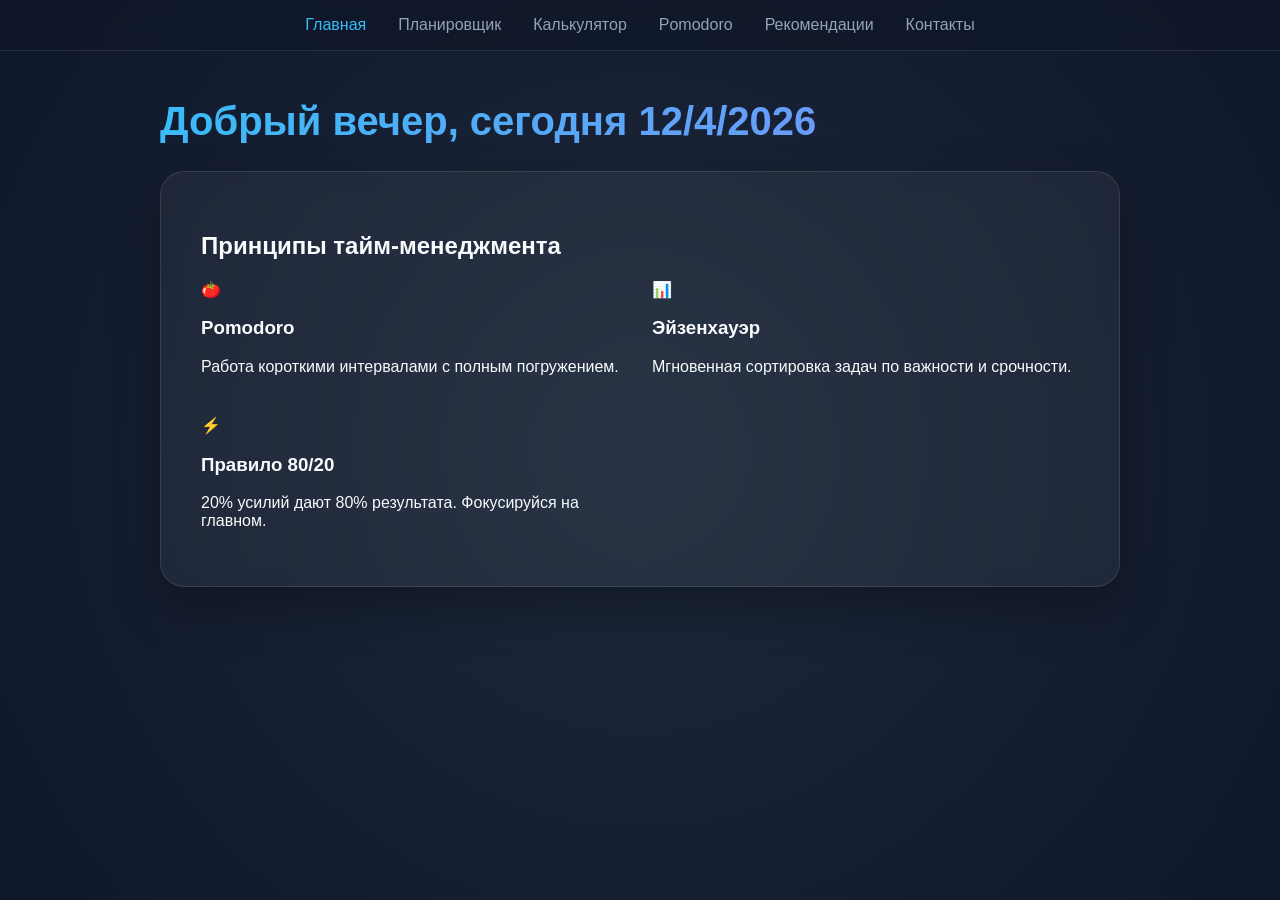
<file: index.html>
<!DOCTYPE html>
<html lang="ru">
<head>
    <meta charset="UTF-8">
    <meta name="viewport" content="width=device-width, initial-scale=1.0">
    <title>Time Management - Focus Flow</title>
    <link rel="stylesheet" href="style.css">
</head>
<body>
    <div class="bg-animate"></div>
    <nav class="glass-nav">
        <div class="nav-links">
            <a href="index.html" class="active">Главная</a>
            <a href="planner.html">Планировщик</a>
            <a href="productivity.html">Калькулятор</a>
            <a href="pomodoro.html">Pomodoro</a>
            <a href="tips.html">Рекомендации</a>
            <a href="contact.html">Контакты</a>
        </div>
    </nav>
    <main class="container fade-in">
        <header class="hero">
            <h1 id="welcome-msg" class="gradient-text"></h1>
            <div id="clock" class="digital-clock"></div>
        </header>
        
        <section class="glass-card main-content">
            <h2>Принципы тайм-менеджмента</h2>
            <div class="principles-grid">
                <div class="principle-item">
                    <span class="icon">🍅</span>
                    <h3>Pomodoro</h3>
                    <p>Работа короткими интервалами с полным погружением.</p>
                </div>
                <div class="principle-item">
                    <span class="icon">📊</span>
                    <h3>Эйзенхауэр</h3>
                    <p>Мгновенная сортировка задач по важности и срочности.</p>
                </div>
                <div class="principle-item">
                    <span class="icon">⚡</span>
                    <h3>Правило 80/20</h3>
                    <p>20% усилий дают 80% результата. Фокусируйся на главном.</p>
                </div>
            </div>
        </section>
    </main>
    <script src="script.js"></script>
</body>
</html>
</file>
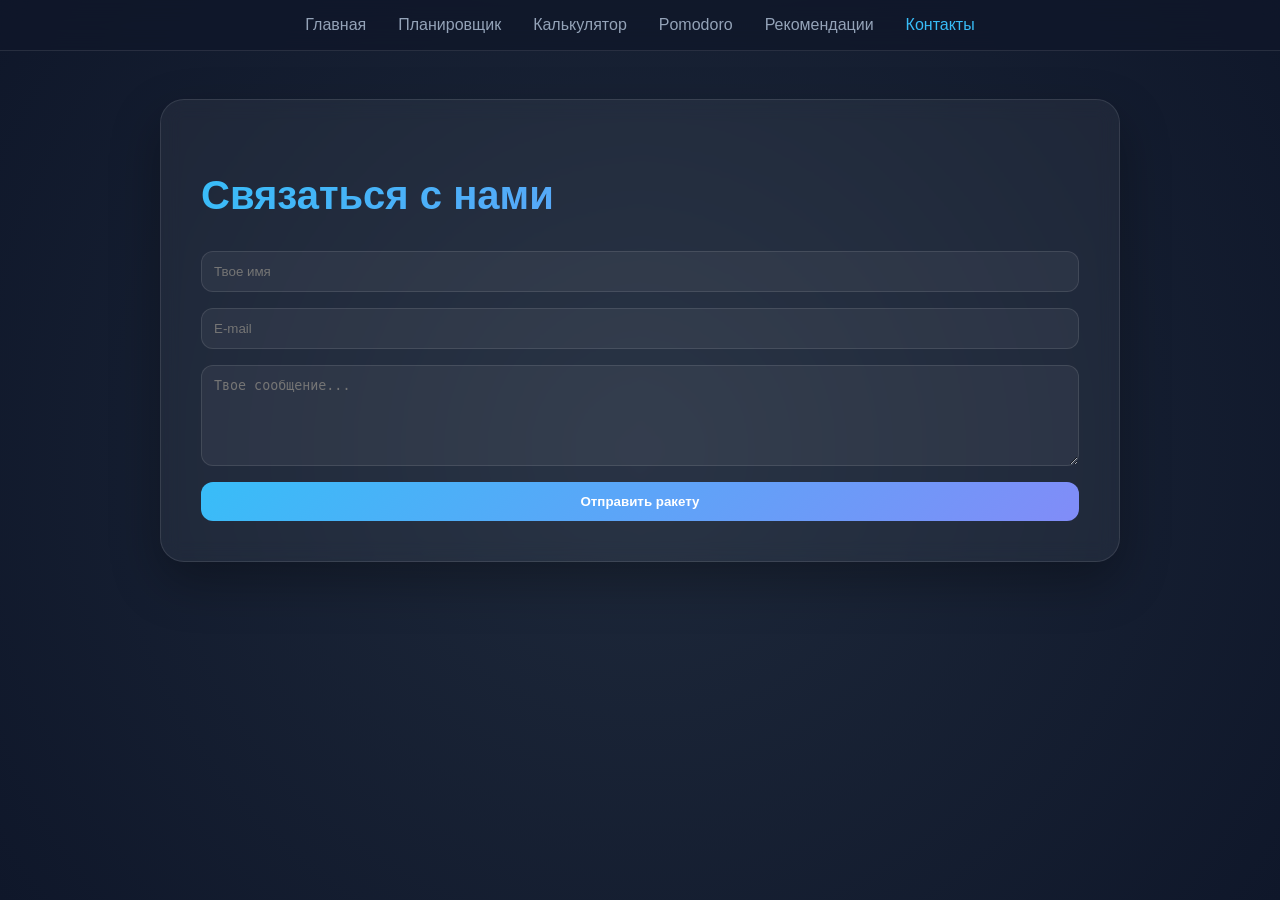
<file: contact.html>
<!DOCTYPE html>
<html lang="ru">
<head>
    <meta charset="UTF-8">
    <meta name="viewport" content="width=device-width, initial-scale=1.0">
    <title>Контакты - Focus Flow</title>
    <link rel="stylesheet" href="style.css">
</head>
<body>
    <div class="bg-animate"></div>
    <nav class="glass-nav">
        <div class="nav-links">
            <a href="index.html">Главная</a>
            <a href="planner.html">Планировщик</a>
            <a href="productivity.html">Калькулятор</a>
            <a href="pomodoro.html">Pomodoro</a>
            <a href="tips.html">Рекомендации</a>
            <a href="contact.html" class="active">Контакты</a>
        </div>
    </nav>
    <main class="container fade-in">
        <section class="glass-card form-container">
            <h2 class="gradient-text">Связаться с нами</h2>
            <form id="contact-form" class="styled-form">
                <input type="text" id="user-name" placeholder="Твое имя" required>
                <input type="email" id="user-email" placeholder="E-mail" required>
                <textarea id="user-msg" placeholder="Твое сообщение..." rows="5"></textarea>
                <button type="submit" class="btn-primary">Отправить ракету</button>
            </form>
            <div id="form-status" class="status-msg"></div>
        </section>
    </main>
    <script src="script.js"></script>
</body>
</html>
</file>
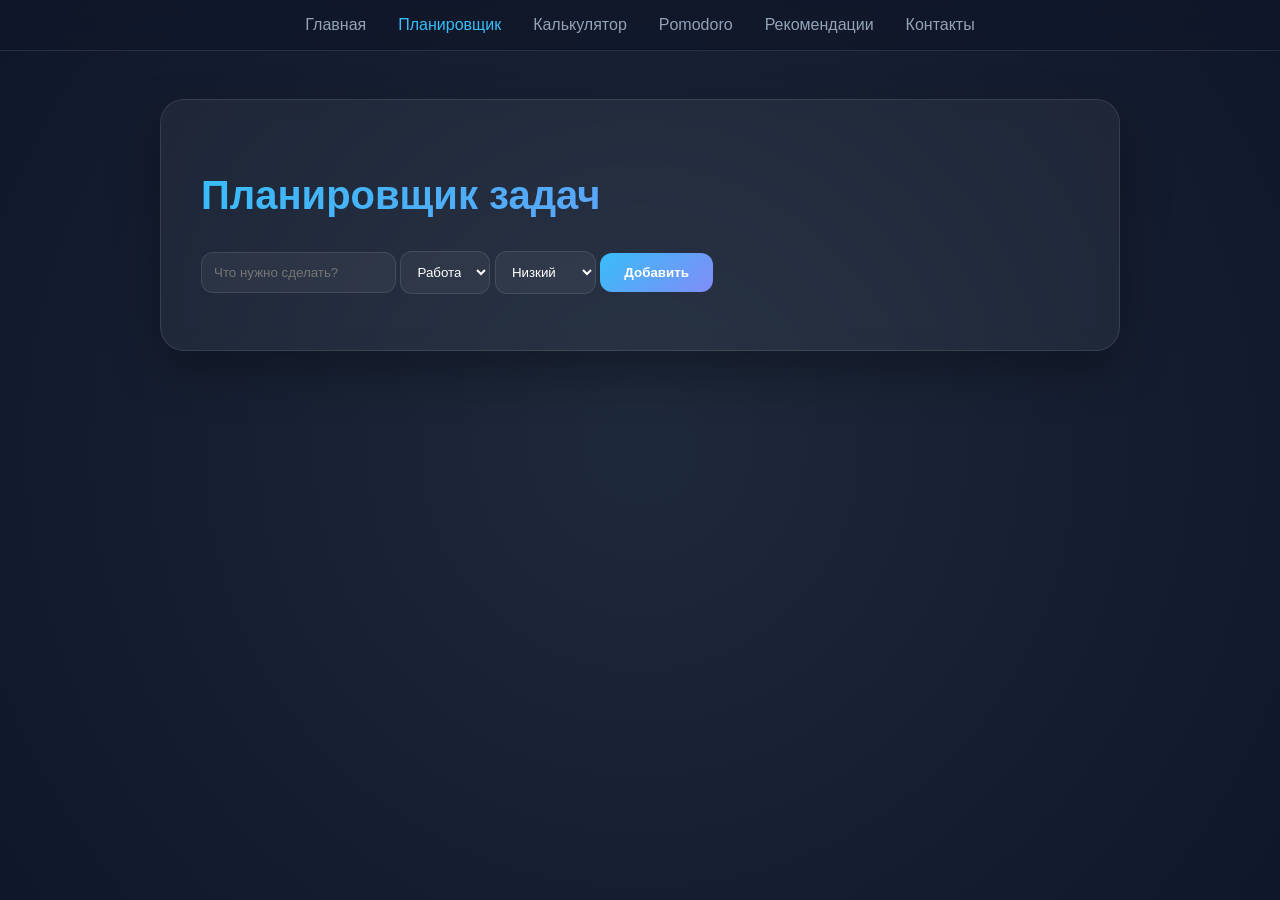
<file: planner.html>
<!DOCTYPE html>
<html lang="ru">
<head>
    <meta charset="UTF-8">
    <meta name="viewport" content="width=device-width, initial-scale=1.0">
    <title>Планировщик - Focus Flow</title>
    <link rel="stylesheet" href="style.css">
</head>
<body>
    <div class="bg-animate"></div>
    <nav class="glass-nav">
        <div class="nav-links">
            <a href="index.html">Главная</a>
            <a href="planner.html" class="active">Планировщик</a>
            <a href="productivity.html">Калькулятор</a>
            <a href="pomodoro.html">Pomodoro</a>
            <a href="tips.html">Рекомендации</a>
            <a href="contact.html">Контакты</a>
        </div>
    </nav>
    <main class="container fade-in">
        <section class="glass-card">
            <h2 class="gradient-text">Планировщик задач</h2>
            <div class="input-group">
                <input type="text" id="task-input" placeholder="Что нужно сделать?">
                <select id="task-category">
                    <option value="Работа">Работа</option>
                    <option value="Учеба">Учеба</option>
                    <option value="Отдых">Отдых</option>
                </select>
                <select id="task-priority">
                    <option value="Низкий">Низкий</option>
                    <option value="Средний">Средний</option>
                    <option value="Высокий">Высокий</option>
                </select>
                <button onclick="addTask()" class="btn-primary">Добавить</button>
            </div>
            <ul id="task-list" class="styled-list"></ul>
        </section>
    </main>
    <script src="script.js"></script>
</body>
</html>
</file>
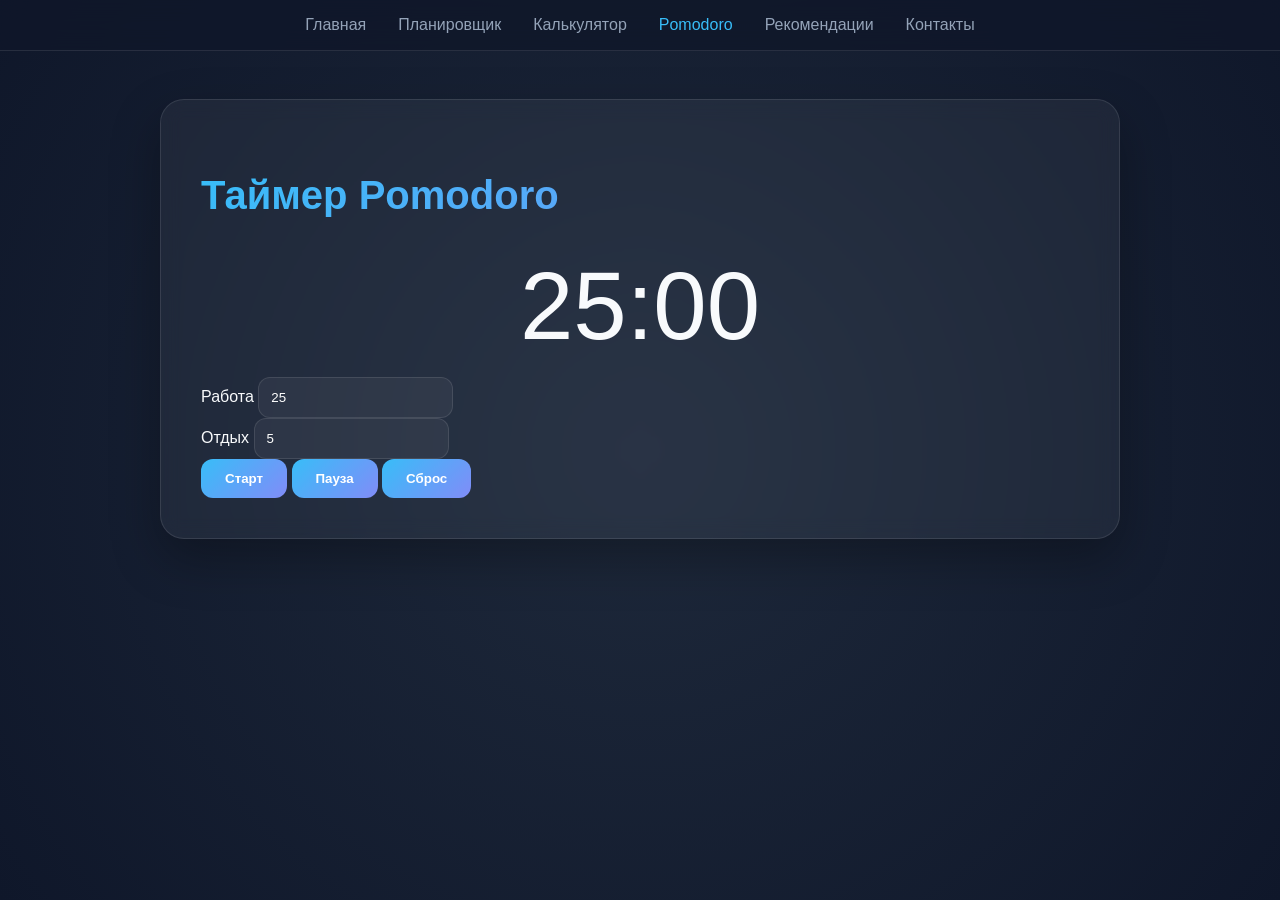
<file: pomodoro.html>
<!DOCTYPE html>
<html lang="ru">
<head>
    <meta charset="UTF-8">
    <meta name="viewport" content="width=device-width, initial-scale=1.0">
    <title>Pomodoro - Focus Flow</title>
    <link rel="stylesheet" href="style.css">
</head>
<body>
    <div class="bg-animate"></div>
    <nav class="glass-nav">
        <div class="nav-links">
            <a href="index.html">Главная</a>
            <a href="planner.html">Планировщик</a>
            <a href="productivity.html">Калькулятор</a>
            <a href="pomodoro.html" class="active">Pomodoro</a>
            <a href="tips.html">Рекомендации</a>
            <a href="contact.html">Контакты</a>
        </div>
    </nav>
    <main class="container fade-in">
        <section class="glass-card pomodoro-engine">
            <h2 class="gradient-text">Таймер Pomodoro</h2>
            <div id="pomo-display" class="timer-display">25:00</div>
            <div class="pomo-settings">
                <div class="setting-item">
                    <label>Работа</label>
                    <input type="number" id="work-time" value="25">
                </div>
                <div class="setting-item">
                    <label>Отдых</label>
                    <input type="number" id="break-time" value="5">
                </div>
            </div>
            <div class="controls">
                <button onclick="startPomo()" class="btn-start">Старт</button>
                <button onclick="pausePomo()" class="btn-pause">Пауза</button>
                <button onclick="resetPomo()" class="btn-reset">Сброс</button>
            </div>
        </section>
    </main>
    <script src="script.js"></script>
</body>
</html>
</file>
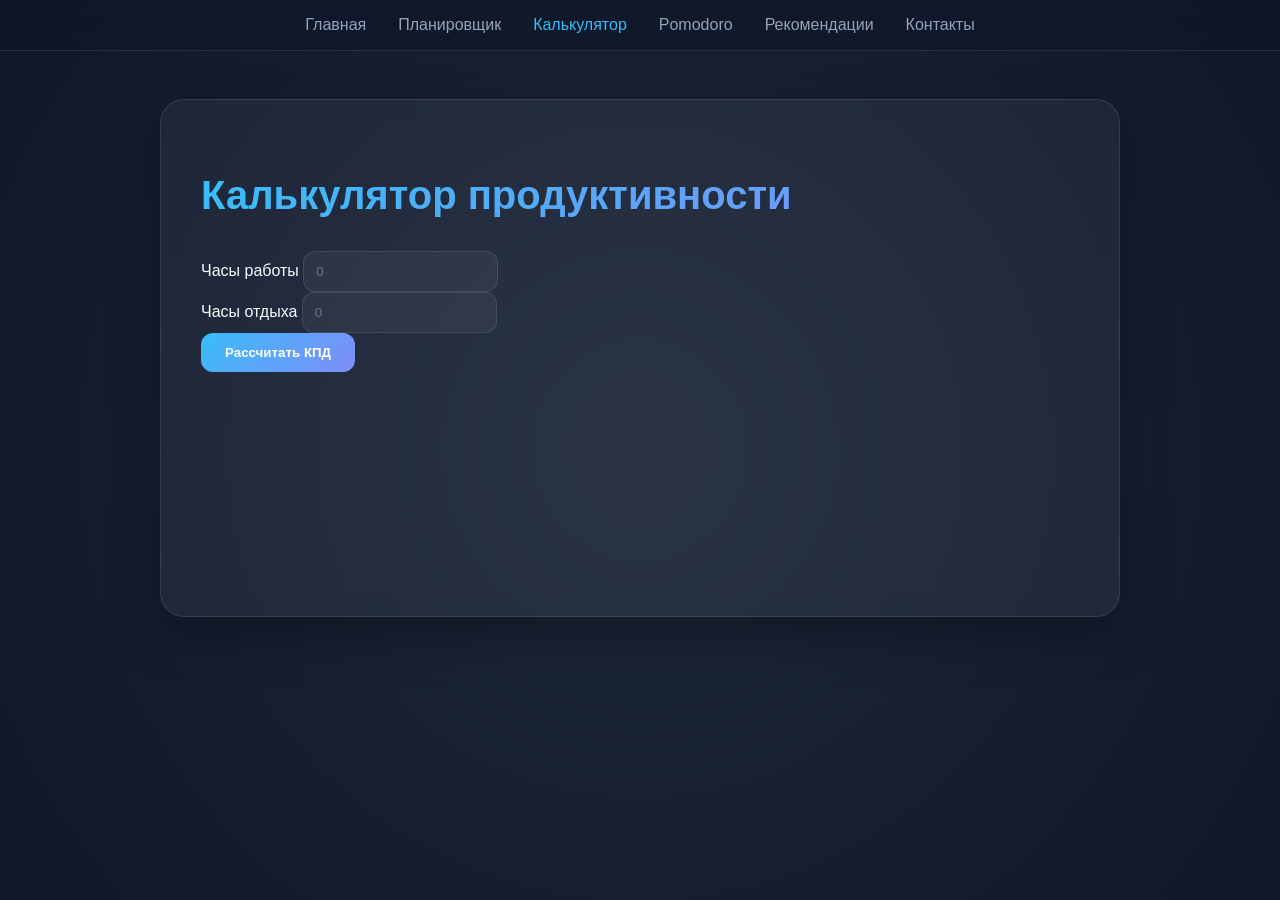
<file: productivity.html>
<!DOCTYPE html>
<html lang="ru">
<head>
    <meta charset="UTF-8">
    <meta name="viewport" content="width=device-width, initial-scale=1.0">
    <title>Калькулятор - Focus Flow</title>
    <link rel="stylesheet" href="style.css">
</head>
<body>
    <div class="bg-animate"></div>
    <nav class="glass-nav">
        <div class="nav-links">
            <a href="index.html">Главная</a>
            <a href="planner.html">Планировщик</a>
            <a href="productivity.html" class="active">Калькулятор</a>
            <a href="pomodoro.html">Pomodoro</a>
            <a href="tips.html">Рекомендации</a>
            <a href="contact.html">Контакты</a>
        </div>
    </nav>
    <main class="container fade-in">
        <section class="glass-card centered">
            <h2 class="gradient-text">Калькулятор продуктивности</h2>
            <div class="calc-inputs">
                <div class="field">
                    <label>Часы работы</label>
                    <input type="number" id="prod-work" placeholder="0">
                </div>
                <div class="field">
                    <label>Часы отдыха</label>
                    <input type="number" id="prod-rest" placeholder="0">
                </div>
                <button onclick="calculateProductivity()" class="btn-primary">Рассчитать КПД</button>
            </div>
            <div id="calc-result" class="result-badge"></div>
            <canvas id="prod-chart" width="200" height="200"></canvas>
        </section>
    </main>
    <script src="script.js"></script>
</body>
</html>
</file>
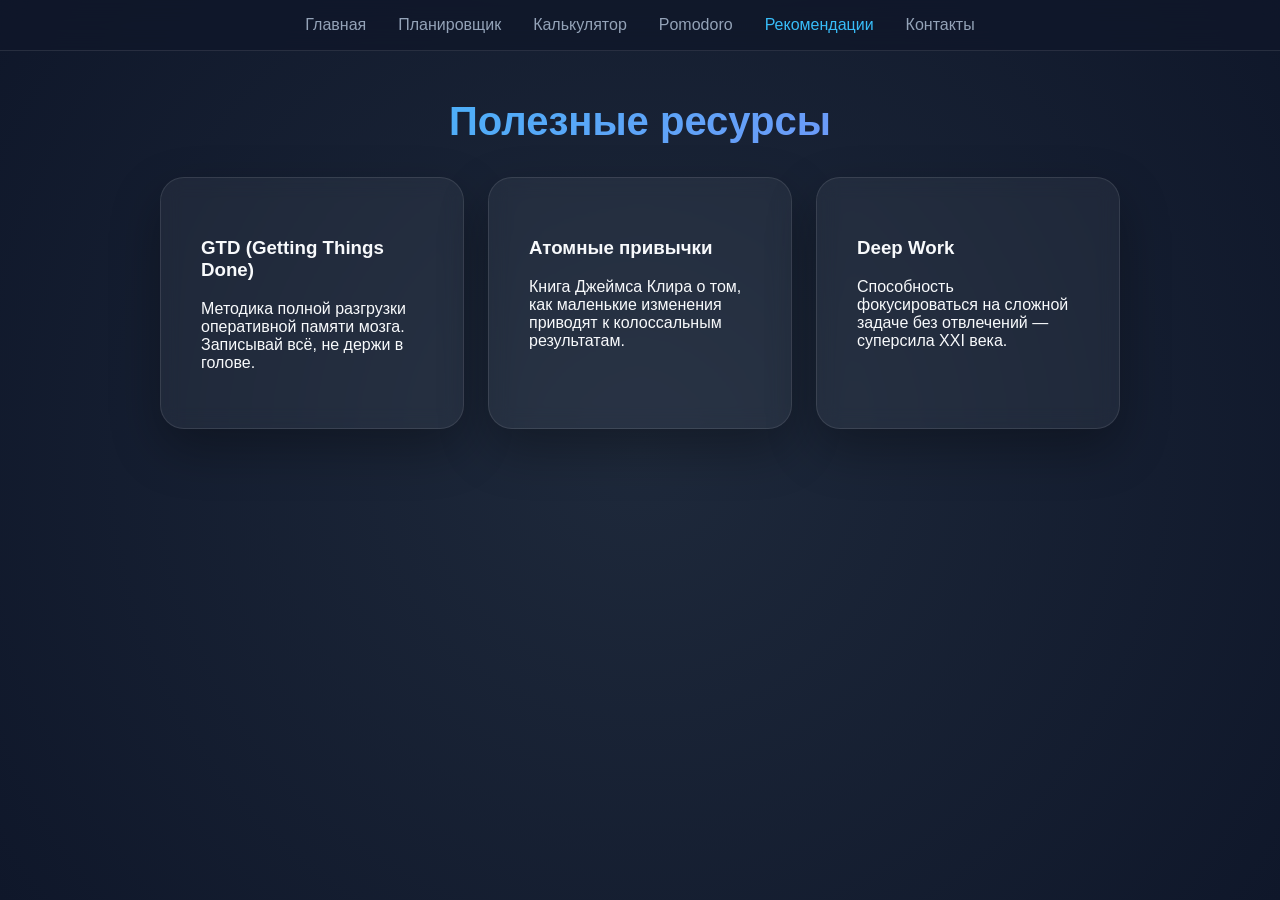
<file: tips.html>
<!DOCTYPE html>
<html lang="ru">
<head>
    <meta charset="UTF-8">
    <meta name="viewport" content="width=device-width, initial-scale=1.0">
    <title>Рекомендации - Focus Flow</title>
    <link rel="stylesheet" href="style.css">
</head>
<body>
    <div class="bg-animate"></div>
    <nav class="glass-nav">
        <div class="nav-links">
            <a href="index.html">Главная</a>
            <a href="planner.html">Планировщик</a>
            <a href="productivity.html">Калькулятор</a>
            <a href="pomodoro.html">Pomodoro</a>
            <a href="tips.html" class="active">Рекомендации</a>
            <a href="contact.html">Контакты</a>
        </div>
    </nav>
    <main class="container fade-in">
        <h2 class="gradient-text center">Полезные ресурсы</h2>
        <div class="cards-grid">
            <div class="glass-card slide-up">
                <h3>GTD (Getting Things Done)</h3>
                <p>Методика полной разгрузки оперативной памяти мозга. Записывай всё, не держи в голове.</p>
            </div>
            <div class="glass-card slide-up" style="animation-delay: 0.2s">
                <h3>Атомные привычки</h3>
                <p>Книга Джеймса Клира о том, как маленькие изменения приводят к колоссальным результатам.</p>
            </div>
            <div class="glass-card slide-up" style="animation-delay: 0.4s">
                <h3>Deep Work</h3>
                <p>Способность фокусироваться на сложной задаче без отвлечений — суперсила XXI века.</p>
            </div>
        </div>
    </main>
    <script src="script.js"></script>
</body>
</html>
</file>
<file: style.css>
:root {
    --bg-dark: #0f172a;
    --glass-bg: rgba(255, 255, 255, 0.05);
    --glass-border: rgba(255, 255, 255, 0.1);
    --accent-blue: #38bdf8;
    --accent-purple: #818cf8;
    --text-white: #f8fafc;
    --grad: linear-gradient(135deg, var(--accent-blue), var(--accent-purple));
}

* {
    box-sizing: border-box;
    transition: all 0.3s ease;
}

body {
    font-family: 'Segoe UI', Roboto, sans-serif;
    background-color: var(--bg-dark);
    color: var(--text-white);
    margin: 0;
    min-height: 100vh;
    overflow-x: hidden;
}

.center { text-align: center; }

.bg-animate {
    position: fixed;
    top: 0; left: 0; width: 100%; height: 100%;
    z-index: -1;
    background: radial-gradient(circle at 50% 50%, #1e293b 0%, #0f172a 100%);
}

.bg-animate::after {
    content: '';
    position: absolute;
    top: -50%; left: -50%; width: 200%; height: 200%;
    background: url('https://www.transparenttextures.com/patterns/carbon-fibre.png');
    opacity: 0.1;
    animation: rotate 60s linear infinite;
}

@keyframes rotate { from { transform: rotate(0deg); } to { transform: rotate(360deg); } }

.glass-nav {
    position: sticky;
    top: 0;
    z-index: 100;
    background: rgba(15, 23, 42, 0.8);
    backdrop-filter: blur(12px);
    border-bottom: 1px solid var(--glass-border);
    padding: 1rem 0;
}

.nav-links {
    display: flex;
    justify-content: center;
    gap: 2rem;
}

.nav-links a {
    color: #94a3b8;
    text-decoration: none;
    font-weight: 500;
}

.nav-links a:hover, .nav-links a.active {
    color: var(--accent-blue);
}

.container {
    max-width: 1000px;
    margin: 3rem auto;
    padding: 0 20px;
}

.glass-card {
    background: var(--glass-bg);
    backdrop-filter: blur(10px);
    border: 1px solid var(--glass-border);
    border-radius: 24px;
    padding: 2.5rem;
    box-shadow: 0 20px 50px rgba(0,0,0,0.3);
}

.gradient-text {
    background: var(--grad);
    -webkit-background-clip: text;
    background-clip: text;
    -webkit-text-fill-color: transparent;
    font-weight: 800;
    font-size: 2.5rem;
}

.digital-clock {
    font-family: monospace;
    font-size: 3rem;
    color: var(--accent-blue);
    margin: 1rem 0;
}

button {
    border-radius: 12px;
    padding: 12px 24px;
    font-weight: 600;
    cursor: pointer;
    border: none;
    background: var(--grad);
    color: white;
}

button:hover {
    transform: translateY(-2px);
    filter: brightness(1.1);
}

input, select, textarea {
    background: rgba(255,255,255,0.05);
    border: 1px solid var(--glass-border);
    border-radius: 12px;
    padding: 12px;
    color: white;
    outline: none;
}

.task-item {
    background: rgba(255,255,255,0.03);
    margin-bottom: 10px;
    padding: 15px;
    border-radius: 12px;
    display: flex;
    justify-content: space-between;
}

.completed { opacity: 0.5; text-decoration: line-through; }

.timer-display {
    font-size: 6rem;
    text-align: center;
    margin: 1rem 0;
}

.fade-in { 
    animation: fadeIn 0.8s ease-out forwards; 
}

.slide-up { 
    opacity: 0;
    animation: slideUp 0.6s ease-out forwards; 
}

@keyframes fadeIn { 
    from { opacity: 0; } 
    to { opacity: 1; } 
}

@keyframes slideUp { 
    from { 
        opacity: 0; 
        transform: translateY(40px); 
    } 
    to { 
        opacity: 1; 
        transform: translateY(0); 
    } 
}

.principles-grid, .cards-grid {
    display: grid;
    grid-template-columns: repeat(auto-fit, minmax(280px, 1fr));
    gap: 1.5rem;
}

form { display: flex; flex-direction: column; gap: 1rem; }
</file>
